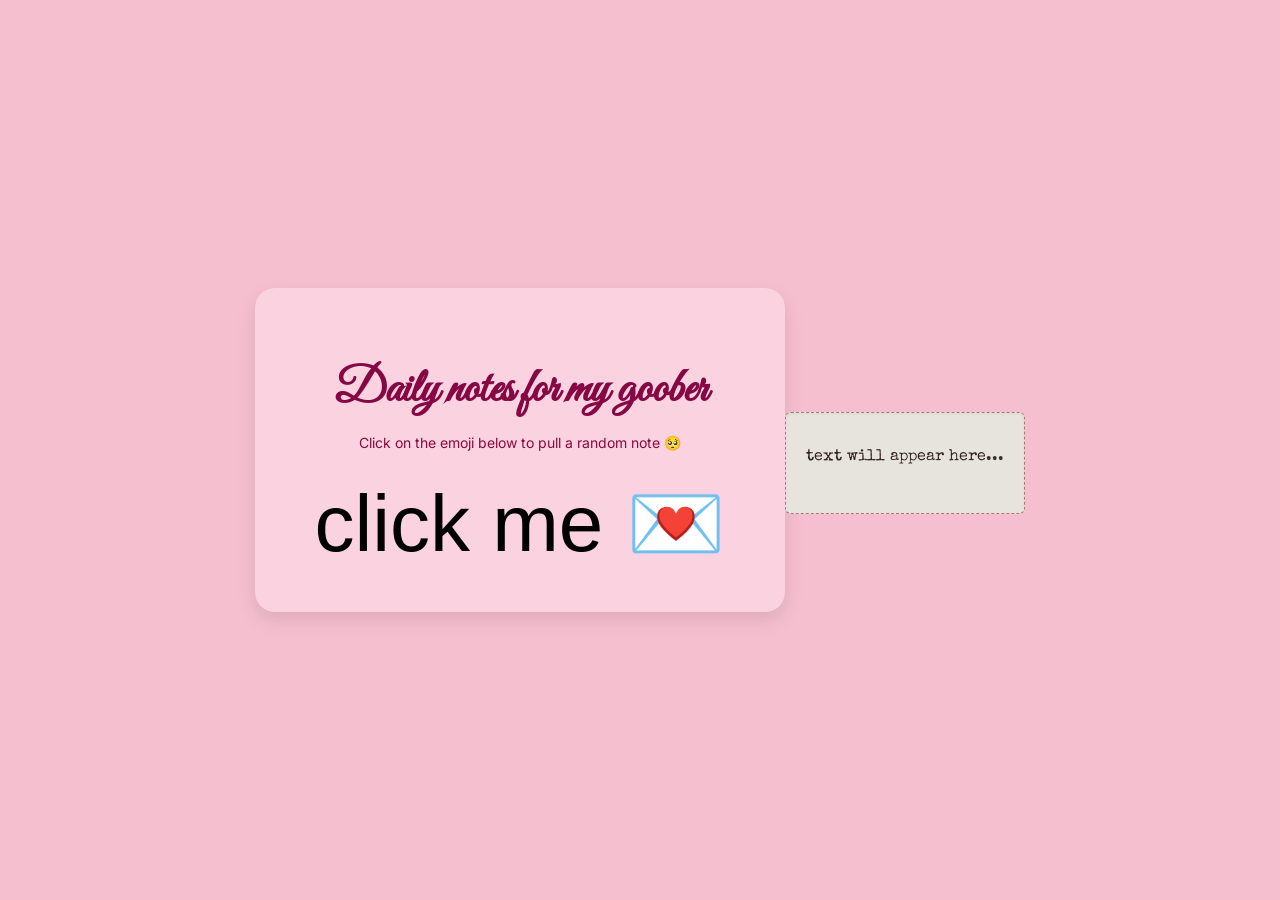
<file: index.html>
<!DOCTYPE html>
<html lang="en">
<head>
    <meta charset="UTF-8">
  <meta name="viewport" content="width=device-width, initial-scale=1.0">
  <title>Random Text Jar</title>
  <link rel="stylesheet" href="style.css">
</head>
<body>
 <div class="boxbox">
    <h1>Daily notes for my goober</h1>
    <p class="banana"> Click on the emoji below to pull a random note 🥺</p>
    <button id="jar-btn" class="jar">
  click me 💌
</button>
 </div>
<div id="paper-slip" class="paper-slip">
      <p id="text-display">text will appear here...</p>
    </div>
    <p id="timer-message" class="timer-message"></p>
  <script src="script.js"></script>
</body>
</html>
</file>
<file: style.css>
@import url('https://fonts.googleapis.com/css2?family=Great+Vibes&family=Special+Elite&family=Inter:wght@400;600&display=swap');

body {
  background-color: #f5bfd0; 
  display: flex;
  justify-content: center;
  align-items: center;
  height: 100vh;
  margin: 0;
  font-family: 'Inter', sans-serif;
}

.boxbox {
  text-align: center;
  background: rgb(250, 210, 224);
  padding: 40px;
  border-radius: 20px;
  box-shadow: 0 8px 20px rgba(0,0,0,0.1);
  max-width: 450px;
  width: 100%;
}

h1 {
  font-family: 'Great Vibes', cursive;
  font-size: 48px;
  color: #850744;
  margin-bottom: 5px;
}

.banana{
  color: #8a083e;
  font-size: 14px;
  margin-bottom: 25px;
}

.jar {
  font-size: 80px;
  background: none;
  border: none;
  cursor: pointer;
  transition: transform 0.2s;
}

.jar:hover {
  transform: scale(1.1);
}

.paper-slip {
  margin-top: 25px;
  padding: 20px;
  background-color: #e7e4de;
  border: 1px dashed #b27373;
  border-radius: 6px;
  min-height: 60px;
  font-family: 'Special Elite', monospace; 
  font-size: 16px;
  color: #332222;
  box-shadow: inset 0 1px 3px rgba(0,0,0,0.05);
}

.timer-message {
  margin-top: 15px;
  color: #b94a48;
  font-weight: bold;
  font-size: 13px;
}
</file>
<file: text Database/style.css>
@import url('https://fonts.googleapis.com/css2?family=Great+Vibes&family=Special+Elite&family=Inter:wght@400;600&display=swap');

body {
  background-color: #f5bfd0; 
  display: flex;
  justify-content: center;
  align-items: center;
  height: 100vh;
  margin: 0;
  font-family: 'Inter', sans-serif;
}

.boxbox {
  text-align: center;
  background: rgb(250, 210, 224);
  padding: 40px;
  border-radius: 20px;
  box-shadow: 0 8px 20px rgba(0,0,0,0.1);
  max-width: 450px;
  width: 100%;
}

h1 {
  font-family: 'Great Vibes', cursive;
  font-size: 48px;
  color: #850744;
  margin-bottom: 5px;
}

.banana{
  color: #8a083e;
  font-size: 14px;
  margin-bottom: 25px;
}

.jar {
  font-size: 80px;
  background: none;
  border: none;
  cursor: pointer;
  transition: transform 0.2s;
}

.jar:hover {
  transform: scale(1.1);
}

.paper-slip {
  margin-top: 25px;
  padding: 20px;
  background-color: #e7e4de;
  border: 1px dashed #b27373;
  border-radius: 6px;
  min-height: 60px;
  font-family: 'Special Elite', monospace; 
  font-size: 16px;
  color: #332222;
  box-shadow: inset 0 1px 3px rgba(0,0,0,0.05);
}

.timer-message {
  margin-top: 15px;
  color: #b94a48;
  font-weight: bold;
  font-size: 13px;
}
</file>
